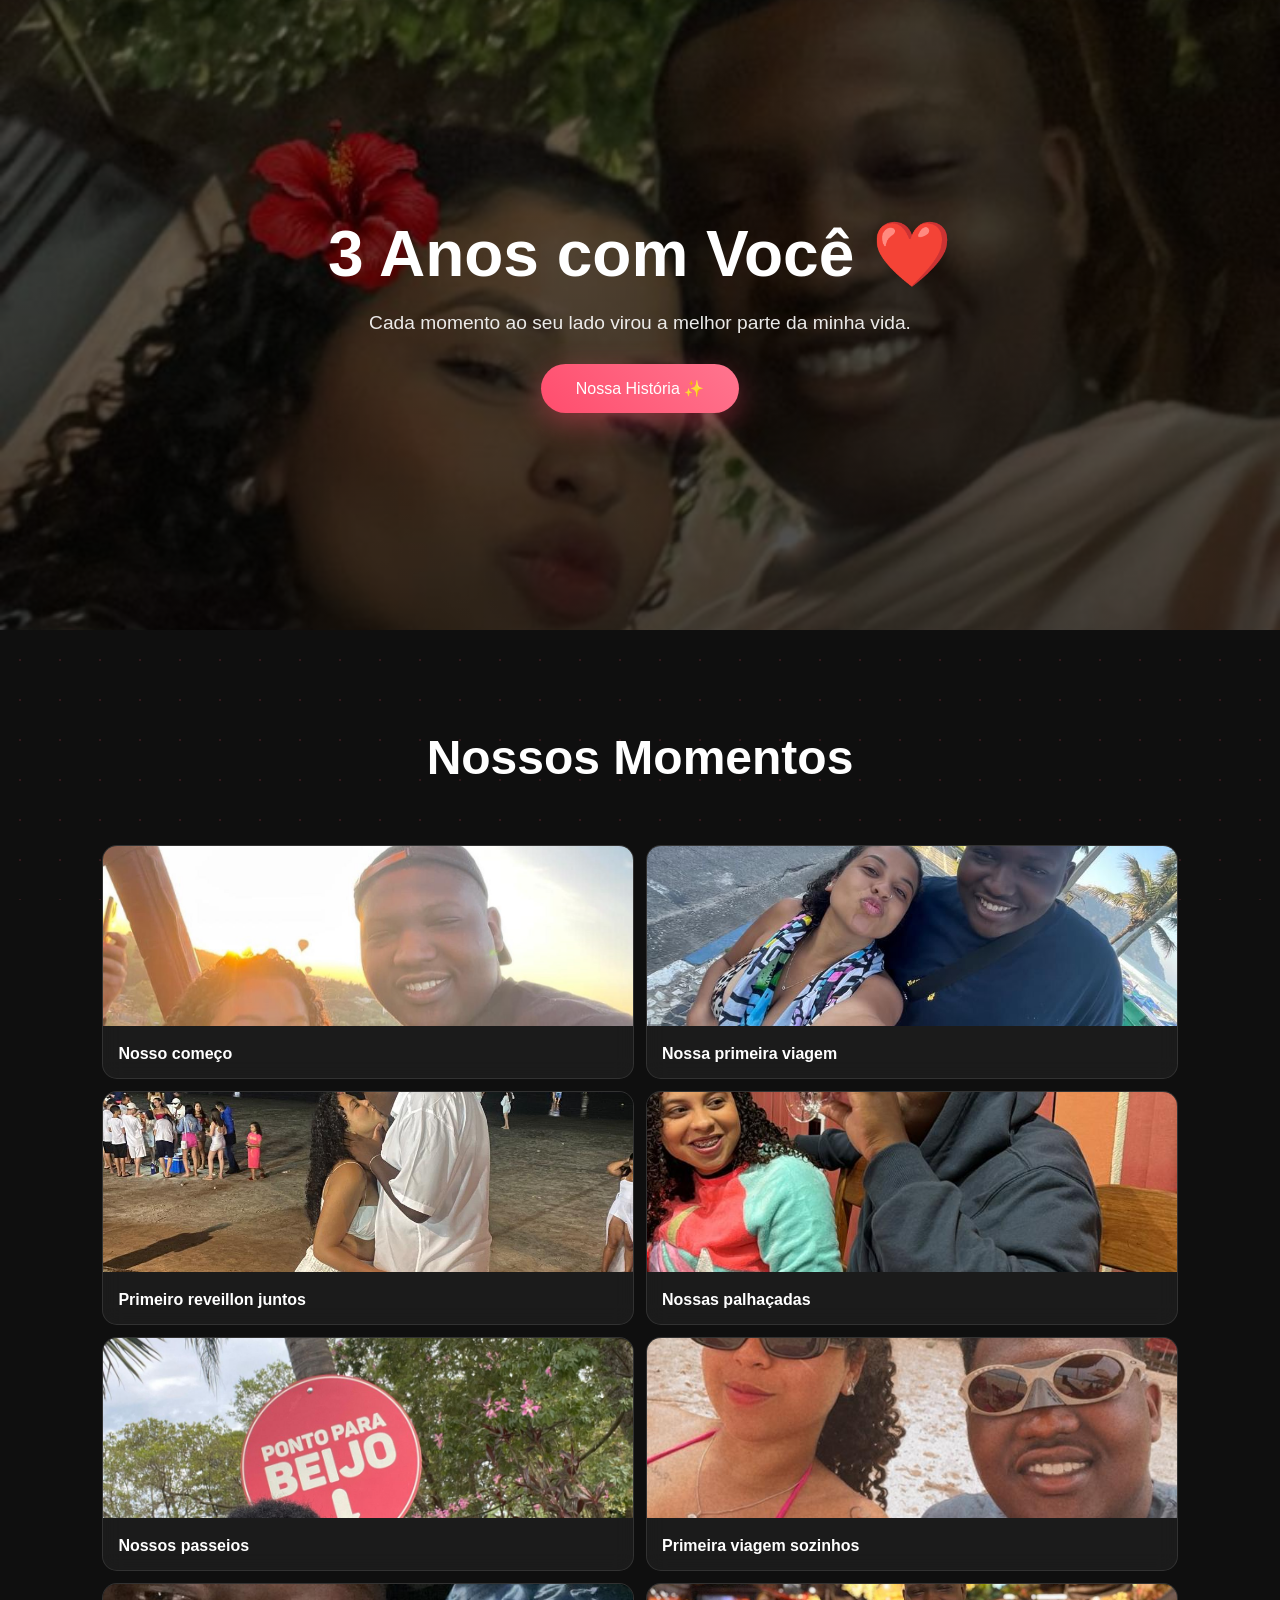
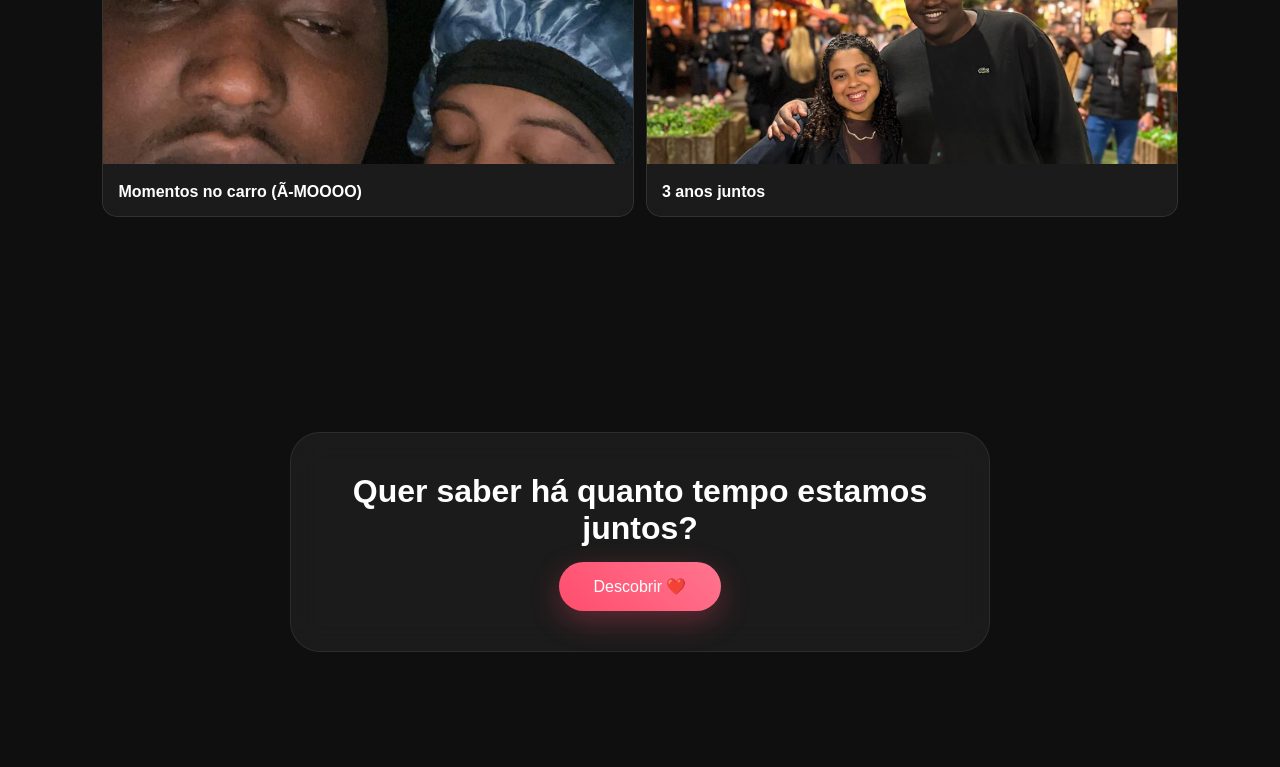
<file: index.html>
<!DOCTYPE html>
<html lang="pt-BR">
<head>
  <meta charset="UTF-8" />
  <meta name="viewport" content="width=device-width, initial-scale=1.0"/>
  <title>3 Anos com Você ❤️</title>

  <link rel="stylesheet" href="style.css"/>

  <link rel="preconnect" href="https://fonts.googleapis.com">
  <link href="preferida.jpeg" rel="stylesheet">
</head>
<body>

  <div class="particles"></div>

  <section class="hero">
    <div class="overlay"></div>

    <div class="hero-content">
      <h1>3 Anos com Você ❤️</h1>

      <p>
        Cada momento ao seu lado virou a melhor parte da minha vida.
      </p>

      <button id="btnSurpresa">
        Nossa História ✨
      </button>
    </div>
  </section>

  <section class="timeline" id="timeline">

    <h2>Nossos Momentos</h2>

    <div class="cards">

      <div class="card">
        <img src="balao.jpeg" alt="">
        <div class="card-content">
          <h3>Nosso começo</h3>
        </div>
      </div>

      <div class="card">
        <img src="praia.jpeg" alt="">
        <div class="card-content">
          <h3>Nossa primeira viagem</h3>
        </div>
      </div>

      <div class="card">
        <img src="1 ano novo juntos.jpeg" alt="">
        <div class="card-content">
          <h3>Primeiro reveillon juntos</h3>
        </div>
      </div>

        <div class="card">
        <img src="vinho.jpeg" alt="">
        <div class="card-content">
          <h3>Nossas palhaçadas</h3>
        </div>
      </div>


        <div class="card">
        <img src="beijo.jpeg" alt="">
        <div class="card-content">
          <h3>Nossos passeios</h3>
        </div>
      </div>


        <div class="card">
        <img src="ubatuba.jpeg" alt="">
        <div class="card-content">
          <h3>Primeira viagem sozinhos</h3>
        </div>
      </div>


        <div class="card">
        <img src="fotos aleatoria.jpeg" alt="">
        <div class="card-content">
          <h3>Momentos no carro (Ã-MOOOO)</h3>
        </div>
      </div>


        <div class="card">
        <img src="campos.jpeg" alt="">
        <div class="card-content">
          <h3>3 anos juntos</h3>
        </div>
      </div>

    </div>
  </section>



  <section class="next-page-section">

  <div class="next-box">

    <h2>
      Quer saber há quanto tempo estamos juntos? 
    </h2>

    <a href="tempo.html" class="btn-tempo">
      Descobrir ❤️
    </a>

  </div>

</section>



 
  <script src="script.js"></script>
</body>
</html>
</file>
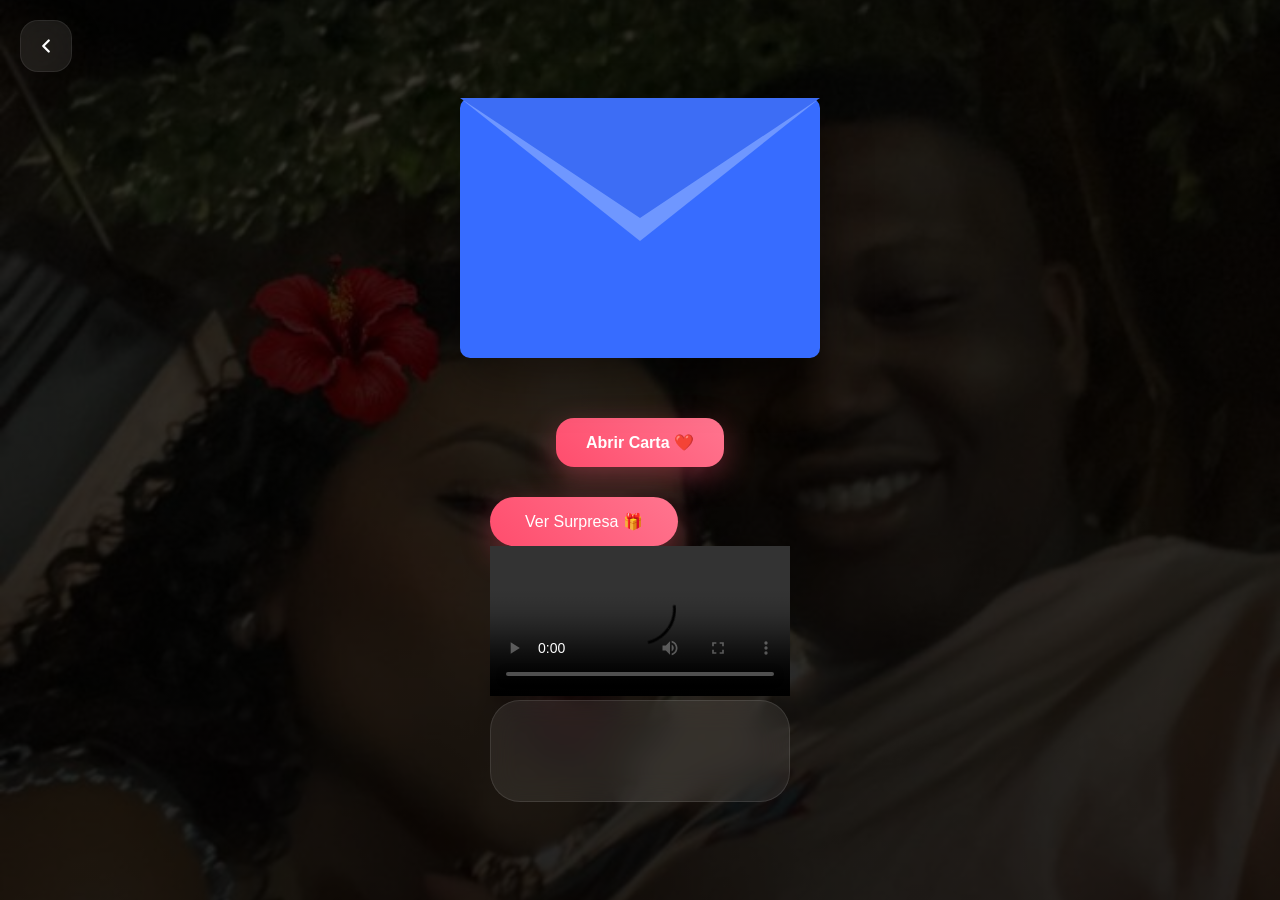
<file: frases.html>
<!DOCTYPE html>
<html lang="pt-BR">
<head>
  <meta charset="UTF-8" />
  <link rel="preconnect" href="https://fonts.googleapis.com">

<link rel="preconnect" href="https://fonts.gstatic.com" crossorigin>

<link href="https://fonts.googleapis.com/css2?family=Cormorant+Garamond:wght@300;400;500;600&display=swap" rel="stylesheet">
  <meta name="viewport" content="width=device-width, initial-scale=1.0" />
  <title>Uma Carta Pra Você ❤️</title>

  <link rel="stylesheet" href="style.css">

  <style>

    *{
      margin:0;
      padding:0;
      box-sizing:border-box;
    }

    body{
      font-family:'Poppins', sans-serif;

      min-height:100vh;

      background:
      linear-gradient(rgba(0,0,0,.75), rgba(0,0,0,.85)),
      url('preferida.jpeg');

      background-size:cover;
      background-position:center;

      display:flex;
      align-items:center;
      justify-content:center;

      overflow-y:auto;
      overflow-x:hidden;

      padding:20px;
    }

.container{

  position:relative;

  width:100%;
  max-width:400px;

  display:flex;
  flex-direction:column;

  align-items:center;
  justify-content:center;

  gap:30px;
}

.btn-abrir{

  margin-top:30px;

  padding:15px 30px;

  border:none;
  border-radius:18px;

  background:
  linear-gradient(45deg,#ff4d6d,#ff758f);

  color:white;

  font-size:1rem;
  font-weight:600;

  cursor:pointer;

  box-shadow:
  0 10px 30px rgba(255,77,109,.35);

  transition:.3s;
}


.btn-fechar{

  display:none;

  position:absolute;

  bottom:-220px;

  left:50%;

  transform:translateX(-50%);

  padding:14px 28px;

  border:none;
  border-radius:18px;

  background: linear-gradient(45deg,#ff4d6d,#ff758f);


  border:1px solid rgba(255,255,255,.1);

  color:white;

  font-size:1rem;
  font-weight:600;

  backdrop-filter:blur(10px);

  cursor:pointer;

  transition:.3s;

  z-index:999;
}

    .envelope{

      position:relative;
      /* margin-top: 50px; */

      width:360px;
      height:260px;

      cursor:pointer;

      transition:.8s;
    }

    .envelope.open{
      transform:translateY(0px);
    }

    .base{
      position:absolute;
      bottom:0;

      width:100%;
      height:100%;

      background:#376cff;

      border-radius:10px;

      overflow:hidden;

      box-shadow:
      0 20px 50px rgba(0,0,0,.4);
    }

    .base::before{
      content:'';

      position:absolute;
      top:0;
      left:0;

      width:100%;
      height:100%;

      clip-path:polygon(0 0, 50% 55%, 100% 0);

      background:#6f97ff;
    }

    .tampa{
      position:absolute;

      top:0;
      left:0;

      width:100%;
      height:120px;

      background:#3d6df5;

      clip-path:polygon(0 0, 50% 100%, 100% 0);

      transform-origin:top;

      transition:1s;

      z-index:1;
    }

    .envelope.open .tampa{
      transform:rotateX(180deg);
      opacity:.4;
    }

    .letter{
      opacity:0;
      visibility:hidden;
      box-shadow:
      0 15px 40px rgba(0,0,0,.25);
      position:absolute;

      left:50%;
      bottom:10px;

      transform:translateX(-50%);

      width:95%;
      min-height:220px;
      max-height:70vh;

      background:white;

      border-radius:15px;

      padding:25px;

      z-index:2;

      transition:1s;

      overflow:hidden;
    }

    .envelope.open .letter{
      opacity:1;
      visibility:visible;
      bottom:-140px;
      min-height:420px;
      max-height:75vh;
      z-index:10;
      transform:translateX(-50%) translateY(0px);
    }

    .letter h2{
      color:#ff4d6d;
      margin-bottom:20px;
      text-align:center;
    }

#texto{

  color:#111;

  line-height:1.9;

  font-size:1.35rem;

  font-weight:700;

  letter-spacing:.3px;

  white-space:pre-line;
}

    .btn-abrir{
      margin-top:30px;

      padding:15px 30px;

      border:none;
      border-radius:18px;

      background:
      linear-gradient(45deg,#ff4d6d,#ff758f);

      color:white;

      font-size:1rem;
      font-weight:600;

      cursor:pointer;

      box-shadow:
      0 10px 30px rgba(255,77,109,.35);

      transition:.3s;
    }

    .btn-abrir:hover{
      transform:
      translateY(-3px)
      scale(1.03);
    }

    .btn-voltar{

      position:fixed;

      top:20px;
      left:20px;

      width:52px;
      height:52px;

      border-radius:18px;

      display:flex;
      align-items:center;
      justify-content:center;

      text-decoration:none;

      color:white;

      background:rgba(255,255,255,.08);

      border:1px solid rgba(255,255,255,.08);

      backdrop-filter:blur(15px);

      box-shadow:
        0 8px 30px rgba(0,0,0,.25);

      z-index:999;

      transition:.3s;
    }

    .btn-voltar:hover{

      transform:
        translateY(-2px)
        scale(1.04);

      background:rgba(255,255,255,.14);
    }

    @media(max-width:768px){

      .envelope{
        width:340px;
        height:240px;
      }

      .envelope.open .letter{
        min-height:480px;
      }

      #texto{
        font-size:.95rem;
      }

 .btn-fechar{

  display:none;

  margin-top:15px;

  padding:14px 28px;

  border:none;
}

.btn-fechar:hover{

  transform:
  translateY(-2px)
  scale(1.02);

  background:rgba(255,255,255,.15);
}


.surpresa-container{

  display:none;

  flex-direction:column;

  align-items:center;

  margin-top:40px;

  width:100%;
}

.btn-surpresa{

  padding:18px 35px;

  border:none;

  border-radius:20px;

  color:white;

  font-size:1.1rem;

  font-weight:700;

  cursor:pointer;

  background:
  linear-gradient(45deg,#4d7dff,#6ea8ff);

  box-shadow:
  0 0 20px rgba(77,125,255,.6);

  animation:pulsar 1.2s infinite;

  transition:.3s;
}

@keyframes pulsar{

  0%{
    transform:scale(1);
    box-shadow:0 0 15px rgba(77,125,255,.5);
  }

  50%{
    transform:scale(1.05);
    box-shadow:0 0 30px rgba(77,125,255,.9);
  }

  100%{
    transform:scale(1);
    box-shadow:0 0 15px rgba(77,125,255,.5);
  }

}

.video-box{

  display:none;

  margin-top:25px;

  width:100%;

  max-width:380px;

  background:rgba(255,255,255,.08);

  border:1px solid rgba(255,255,255,.1);

  backdrop-filter:blur(15px);

  border-radius:25px;

  padding:12px;

  box-shadow:
  0 20px 50px rgba(0,0,0,.35);
}

.video-box video{

  width:100%;

  border-radius:18px;

  display:block;
}


.love-message-final{

  display:none;

  width:100%;

  margin-top:40px;

  animation:fadeUp 1.2s ease;
}

@keyframes fadeUp{

  from{
    opacity:0;
    transform:translateY(30px);
  }

  to{
    opacity:1;
    transform:translateY(0);
  }

}

.glass{

  width:100%;

  max-width:380px;

  background:rgba(255,255,255,.08);

  border:1px solid rgba(255,255,255,.1);

  border-radius:30px;

  padding:35px 25px;

  backdrop-filter:blur(15px);

  box-shadow:
  0 20px 50px rgba(0,0,0,.35);

  text-align:center;
}

.glass h2{

  margin-bottom:25px;

  font-size:2rem;
}

#typingTextFinal{

  line-height:2;

  font-size:1.15rem;

  color:white;

  opacity:.92;

  white-space:pre-line;
}

    }

  </style>
</head>
<body>

  <a href="tempo.html" class="btn-voltar">

    <svg
      xmlns="http://www.w3.org/2000/svg"
      width="22"
      height="22"
      viewBox="0 0 24 24"
      fill="none"
      stroke="currentColor"
      stroke-width="2.5"
      stroke-linecap="round"
      stroke-linejoin="round"
    >
      <path d="M15 18l-6-6 6-6"/>
    </svg>

  </a>

  <div class="container">

    <div class="envelope" id="envelope">

      <div class="tampa"></div>

      <div class="base"></div>

      <div class="letter">

        <h2>Pra Você ❤️</h2>

        <p id="texto"></p>

      </div>

    </div>

<button class="btn-abrir" id="btnAbrir">
  Abrir Carta ❤️
</button>

<button class="btn-fechar" id="btnFechar">
  Fechar Carta 💌
</button>

<div class="surpresa-container" id="surpresaContainer">

  <button class="btn-surpresa" id="btnSurpresa">
    Ver Surpresa 🎁
  </button>

  <div class="video-box" id="videoBox">

    <video controls playsinline>
      <source src="video.mp4" type="video/mp4">
    </video>

  </div>

  <section class="love-message-final" id="loveMessageFinal">

  <div class="glass">

    <p id="typingTextFinal"></p>

  </div>

</section>

</div>

  </div>

  <script>

    const envelope = document.getElementById('envelope');
    const botao = document.getElementById('btnAbrir');
    const btnFechar = document.getElementById('btnFechar');

    const mensagem = `
Você foi a melhor coisa que aconteceu na minha vida.

Cada momento ao seu lado vira uma memória inesquecível.

Obrigado por estar comigo nesses 3 anos.

E mesmo depois de tanto tempo... De tanta coisa...

Eu ainda me apaixono por você todos os dias ❤️
    `;

    let index = 0;

    function escreverTexto(){

    if(index < mensagem.length){

      document.getElementById('texto').innerHTML += mensagem.charAt(index);

      index++;

      setTimeout(escreverTexto, 40);

    }else{

      btnFechar.style.display = 'block';

    }

    }

    botao.addEventListener('click', () => {

      envelope.classList.add('open');

      botao.style.display = 'none';

      setTimeout(() => {
        escreverTexto();
      }, 1200);

    });

btnFechar.addEventListener('click', () => {

  envelope.classList.remove('open');

  document.getElementById('texto').innerHTML = '';

  index = 0;

  botao.style.display = 'block';

  btnFechar.style.display = 'none';

  setTimeout(() => {

  surpresaContainer.style.display = 'flex';

}, 1200);
});



const surpresaContainer =
document.getElementById('surpresaContainer');

const btnSurpresa =
document.getElementById('btnSurpresa');

const videoBox =
document.getElementById('videoBox');

btnSurpresa.addEventListener('click', () => {

  videoBox.style.display = 'block';

  btnSurpresa.style.display = 'none';

});


const video =
document.querySelector('video');

const loveMessageFinal =
document.getElementById('loveMessageFinal');

const typingTextFinal =
document.getElementById('typingTextFinal');

const mensagemFinal = `

Obrigado por compartilhar a vida comigo.

Esses 3 anos foram os melhores da minha vida.

E eu mal posso esperar
pelos próximos capítulos da nossa história

E tenho certeza de que vamos comemorar essa data mais muitos e muitos anos 

Eu te amo minha princesa❤️

`;

let indexFinal = 0;

function escreverMensagemFinal(){

  if(indexFinal < mensagemFinal.length){

    typingTextFinal.innerHTML +=
    mensagemFinal.charAt(indexFinal);

    indexFinal++;

    setTimeout(escreverMensagemFinal, 40);
  }

}

video.addEventListener('ended', () => {

  loveMessageFinal.style.display = 'block';

  escreverMensagemFinal();

});

  </script>

</body>
</html>
</file>
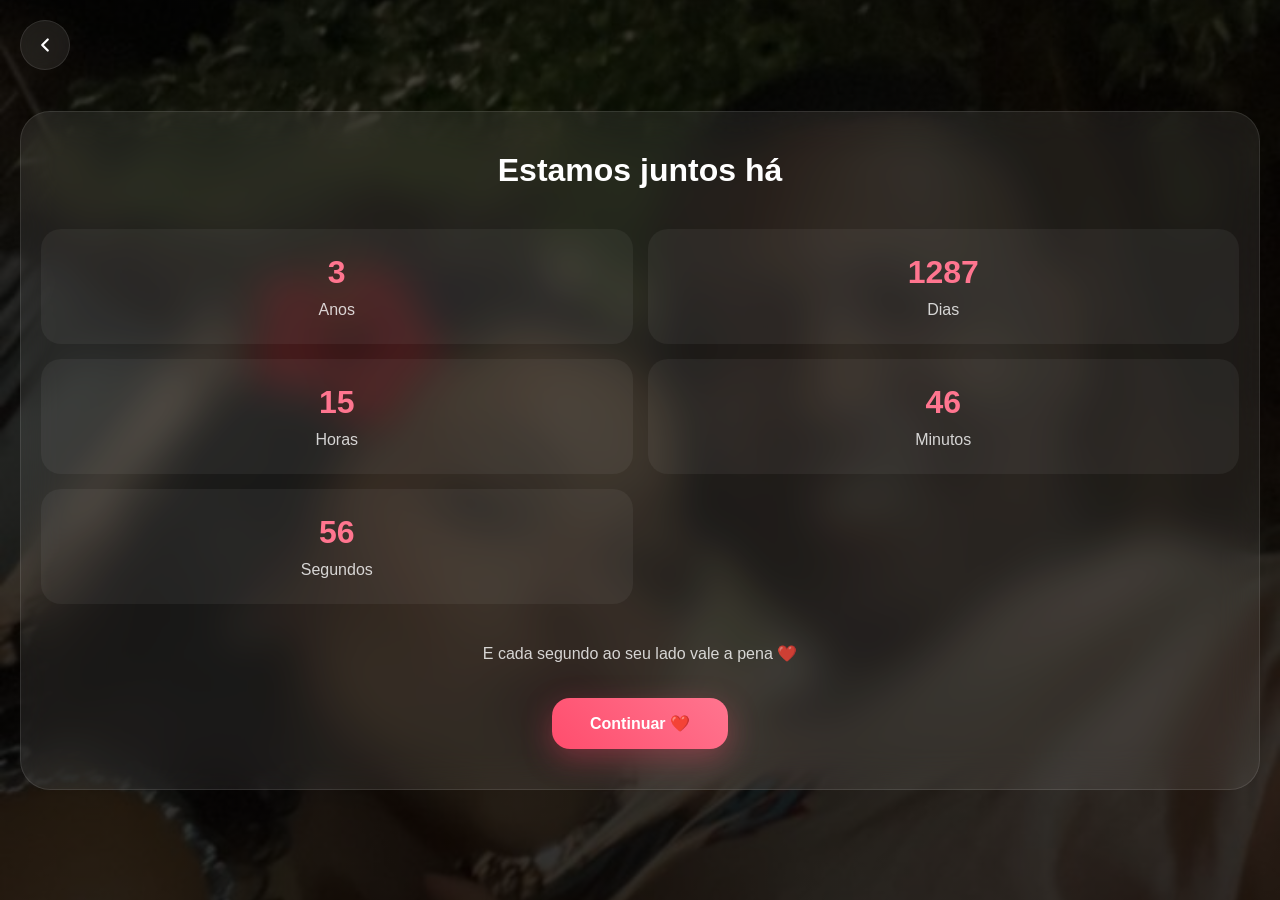
<file: tempo.html>
<!DOCTYPE html>
<html lang="pt-BR">
<head>
  <meta charset="UTF-8">
  <meta name="viewport" content="width=device-width, initial-scale=1.0">

  <title>Nosso Tempo ❤️</title>

  <link rel="stylesheet" href="style.css">

</head>
<body class="tempo-body">

<a href="index.html" class="btn-voltar">

  <svg
    xmlns="http://www.w3.org/2000/svg"
    width="22"
    height="22"
    viewBox="0 0 24 24"
    fill="none"
    stroke="currentColor"
    stroke-width="2.5"
    stroke-linecap="round"
    stroke-linejoin="round"
  >
    <path d="M15 18l-6-6 6-6"/>
  </svg>

</a>

  <section class="contador-section">

    <div class="contador-box">

      <h1>
        Estamos juntos há 
      </h1>

      <div class="contador">

        <div class="tempo-card">
          <span id="anos">0</span>
          <p>Anos</p>
        </div>

        <div class="tempo-card">
          <span id="dias">0</span>
          <p>Dias</p>
        </div>

        <div class="tempo-card">
          <span id="horas">0</span>
          <p>Horas</p>
        </div>

        <div class="tempo-card">
          <span id="minutos">0</span>
          <p>Minutos</p>
        </div>

        <div class="tempo-card">
          <span id="segundos">0</span>
          <p>Segundos</p>
        </div>

      </div>

      <p class="frase-final">
        E cada segundo ao seu lado vale a pena ❤️
      </p>

      <a href="frases.html" class="btn-continuar">
  Continuar ❤️
</a>

    </div>

  </section>


  

  <script>

    // DATA QUE VOCÊS COMEÇARAM
    const dataNamoro = new Date("2023-05-27T09:32:00");

    function atualizarContador(){

      const agora = new Date();

      const diferenca = agora - dataNamoro;

      const segundos = Math.floor(diferenca / 1000);
      const minutos = Math.floor(segundos / 60);
      const horas = Math.floor(minutos / 60);
      const dias = Math.floor(horas / 24);
      const anos = Math.floor(dias / 365);

      document.getElementById("anos").innerText = anos;
      document.getElementById("dias").innerText = dias;
      document.getElementById("horas").innerText = horas % 24;
      document.getElementById("minutos").innerText = minutos % 60;
      document.getElementById("segundos").innerText = segundos % 60;

    }

    atualizarContador();

    setInterval(atualizarContador, 1000);

  </script>

</body>
</html>
</file>
<file: style.css>
*{
  margin:0;
  padding:0;
  box-sizing:border-box;
}

body{
  font-family:'Poppins', sans-serif;
  background:#0f0f0f;
  color:white;
  overflow-x:hidden;
}

.hero{
  height:70vh;
  background:
  linear-gradient(rgba(0,0,0,.5), rgba(0,0,0,.7)),
  url('preferida.jpeg');
  background-size:cover;
  background-position:center;
  display:flex;
  align-items:center;
  justify-content:center;
  text-align:center;
  position:relative;
}

@media(max-width:768px){

  .hero{
    height:58vh;
    padding:20px;
    background-position:center top;
  }

  .hero h1{
    font-size:2.3rem;
  }

  .hero p{
    font-size:1rem;
  }

}

.hero-content{
  z-index:2;
  max-width:700px;
  padding:20px;
}

.hero h1{
  font-size:4rem;
  margin-bottom:20px;
}

.hero p{
  font-size:1.2rem;
  opacity:.9;
  margin-bottom:30px;
}



button{
  padding:15px 35px;
  border:none;
  border-radius:50px;
  background:linear-gradient(45deg,#ff4d6d,#ff758f);
  color:white;
  font-size:1rem;
  cursor:pointer;
  transition:.3s;
  box-shadow:0 10px 30px rgba(255,77,109,.4);
}

button:hover{
  transform:translateY(-3px) scale(1.03);
}

.timeline{
  padding:100px 8%;
}

.timeline h2{
  text-align:center;
  font-size:3rem;
  margin-bottom:60px;
}

.cards{
  display:grid;
  grid-template-columns:repeat(2, 1fr);
  gap:12px;
}

.card{
  background:rgba(255,255,255,.05);
  border:1px solid rgba(255,255,255,.1);
  border-radius:15px;
  overflow:hidden;
  backdrop-filter:blur(10px);
  transition:.4s;
}

.card:hover{
  transform:translateY(-10px);
  box-shadow:0 20px 40px rgba(0,0,0,.4);
}

.card img{
  width:100%;
  height:180px;
  object-fit:cover;
}

.card-content{
  padding:15px;
}

.card-content h3{
  font-size:1rem;
}

.card-content p{
  font-size:.8rem;
  line-height:1.4;
}

.love-message{
  min-height:70vh;
  display:flex;
  align-items:center;
  justify-content:center;
  padding:50px 20px;
}

.glass{
  max-width:800px;
  width:100%;
  background:rgba(255,255,255,.08);
  border:1px solid rgba(255,255,255,.1);
  border-radius:30px;
  padding:50px;
  backdrop-filter:blur(15px);
  text-align:center;
}

.glass h2{
  font-size:2.5rem;
  margin-bottom:30px;
}

#typingText{
  font-size:1.2rem;
  line-height:2;
  opacity:.9;
}

.particles{
  position:fixed;
  width:100%;
  height:100%;
  pointer-events:none;
  z-index:0;
  background-image:
    radial-gradient(#ff4d6d 1px, transparent 1px);
  background-size:40px 40px;
  opacity:.15;
}

@media(max-width:768px){

  .hero h1{
    font-size:2.5rem;
  }

  .timeline h2{
    font-size:2rem;
  }

  .glass{
    padding:30px;
  }

}

/* ----------------------------------------------------------------------------- */

.next-page-section{
  min-height:50vh;
  display:flex;
  align-items:center;
  justify-content:center;
  padding:40px 20px;
}

.next-box{
  width:100%;
  max-width:700px;
  text-align:center;
  padding:40px 30px;

  background:rgba(255,255,255,.05);
  border:1px solid rgba(255,255,255,.08);

  border-radius:30px;

  backdrop-filter:blur(15px);
}

.next-box h2{
  font-size:2rem;
  margin-bottom:15px;
}

.next-box p{
  opacity:.8;
  margin-bottom:30px;
}

.btn-tempo{
  display:inline-block;
  padding:15px 35px;

  border-radius:50px;

  text-decoration:none;
  color:white;

  background:linear-gradient(45deg,#ff4d6d,#ff758f);

  transition:.3s;

  box-shadow:0 10px 30px rgba(255,77,109,.3);
}

.btn-tempo:hover{
  transform:translateY(-3px) scale(1.03);
}


.tempo-body{
  min-height:100vh;

  background:
  linear-gradient(rgba(0,0,0,.7), rgba(0,0,0,.8)),
  url('preferida.jpeg');

  background-size:cover;
  background-position:center;

  display:flex;
  align-items:center;
  justify-content:center;

  padding:20px;
}

.contador-section{
  width:100%;
}

.contador-box{

  background:rgba(255,255,255,.08);

  border:1px solid rgba(255,255,255,.1);

  backdrop-filter:blur(20px);

  border-radius:30px;

  padding:40px 20px;

  text-align:center;

}

.contador-box h1{
  font-size:2rem;
  margin-bottom:40px;
}

.contador{
  display:grid;

  grid-template-columns:repeat(2,1fr);

  gap:15px;
}

.tempo-card{

  background:rgba(255,255,255,.05);

  padding:25px 15px;

  border-radius:20px;
}

.tempo-card span{
  display:block;

  font-size:2rem;
  font-weight:bold;

  color:#ff758f;

  margin-bottom:10px;
}

.tempo-card p{
  opacity:.8;
}

.frase-final{
  margin-top:40px;
  opacity:.8;
  font-size:1rem;
}


.btn-voltar{

  position:fixed;

  top:20px;
  left:20px;

  width:50px;
  height:50px;

  border-radius:50%;

  display:flex;
  align-items:center;
  justify-content:center;

  text-decoration:none;

  font-size:2rem;

  color:white;

  background:rgba(255,255,255,.08);

  border:1px solid rgba(255,255,255,.1);

  backdrop-filter:blur(10px);

  z-index:999;

  transition:.3s;
}

.btn-voltar:hover{
  transform:scale(1.08);

  background:rgba(255,255,255,.15);
}


.btn-continuar{

  display:inline-flex;

  align-items:center;
  justify-content:center;

  margin-top:35px;

  padding:16px 38px;

  border-radius:18px;

  text-decoration:none;

  color:white;

  font-weight:600;

  background:
  linear-gradient(45deg,#ff4d6d,#ff758f);

  box-shadow:
    0 10px 30px rgba(255,77,109,.35);

  transition:.3s;
}

.btn-continuar:hover{

  transform:
    translateY(-3px)
    scale(1.03);

  box-shadow:
    0 15px 40px rgba(255,77,109,.45);
}
</file>
